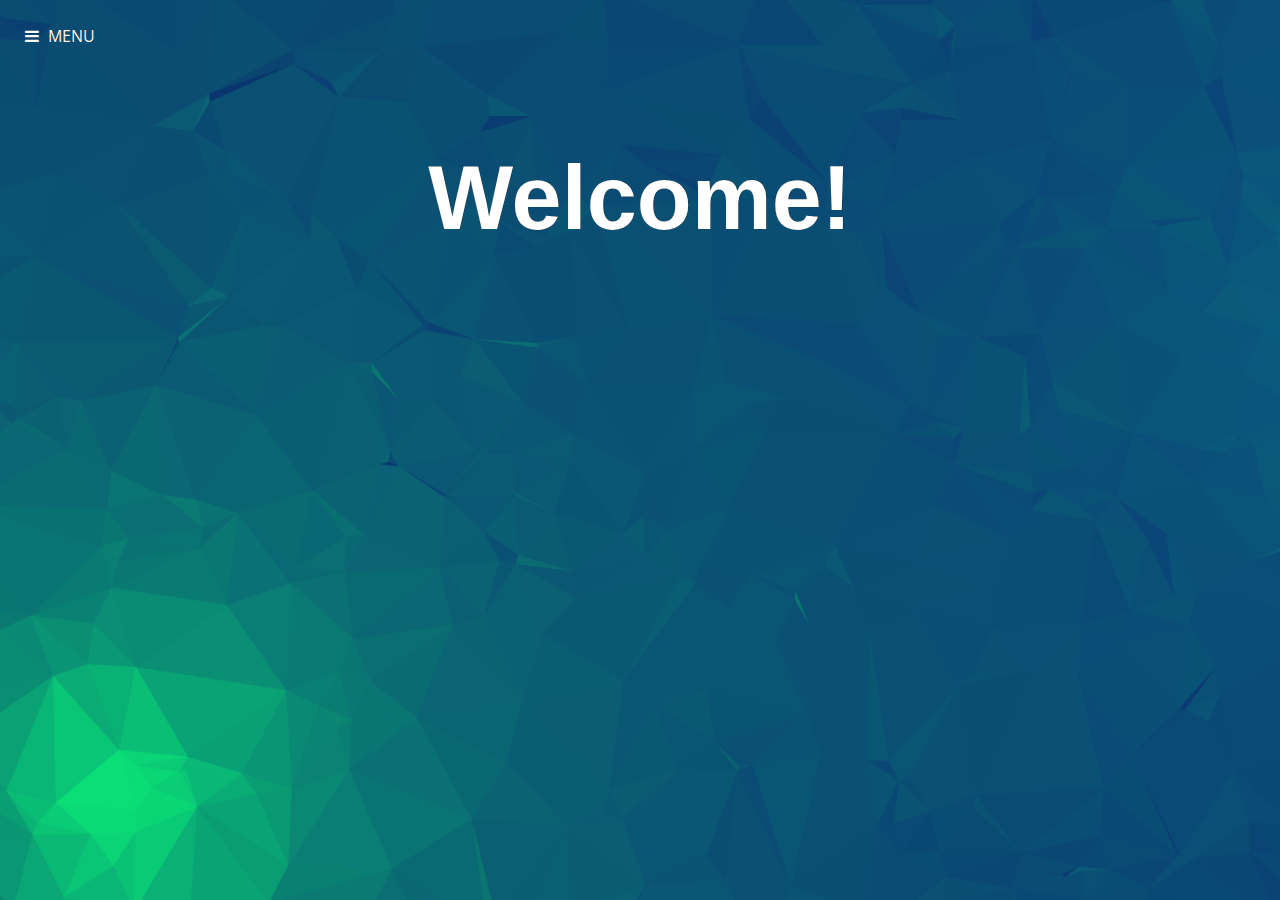
<file: index.html>
<html>
<head>
 <meta charset="utf-8">
 <meta name="viewport" content="width=device-width, initial-scale=1.0">
 <meta name="description" content="Wilfredo Mateo">
 <title>Wilfredo Mateo</title>

 <!-- Links -->
 <link rel="stylesheet" href="//maxcdn.bootstrapcdn.com/font-awesome/4.1.0/css/font-awesome.min.css" >
 <link rel="stylesheet" type="text/css" href="http://fonts.googleapis.com/css?family=Open+Sans:400;300">
 <link rel="stylesheet" href="css/style.css">
</head>

<body>
 <div class="menu">
 
<!-- Menu icon -->
<div class="icon-close">
 <img src="/pics/close.png">
</div>

<!-- Menu -->
 <ul>
  <li><a href="about.html">About</a></li>
  <li><a href="resume.html">Resume</a></li>
  <li><a href="contact.html">Contact</a></li>
 </ul>
</div>

<!-- Main body -->
<section class="jumbotron">
<div class="icon-menu">
 <i class="fa fa-bars"></i>
 Menu
</div>
<div class="container">
 <h2>Welcome!</h2>
</div>

<!-- Scripts -->
<script src="//ajax.googleapis.com/ajax/libs/jquery/1.11.1/jquery.min.js"></script>
<script src="/js/app.js"></script>

</section>
</body>
</html>
</file>
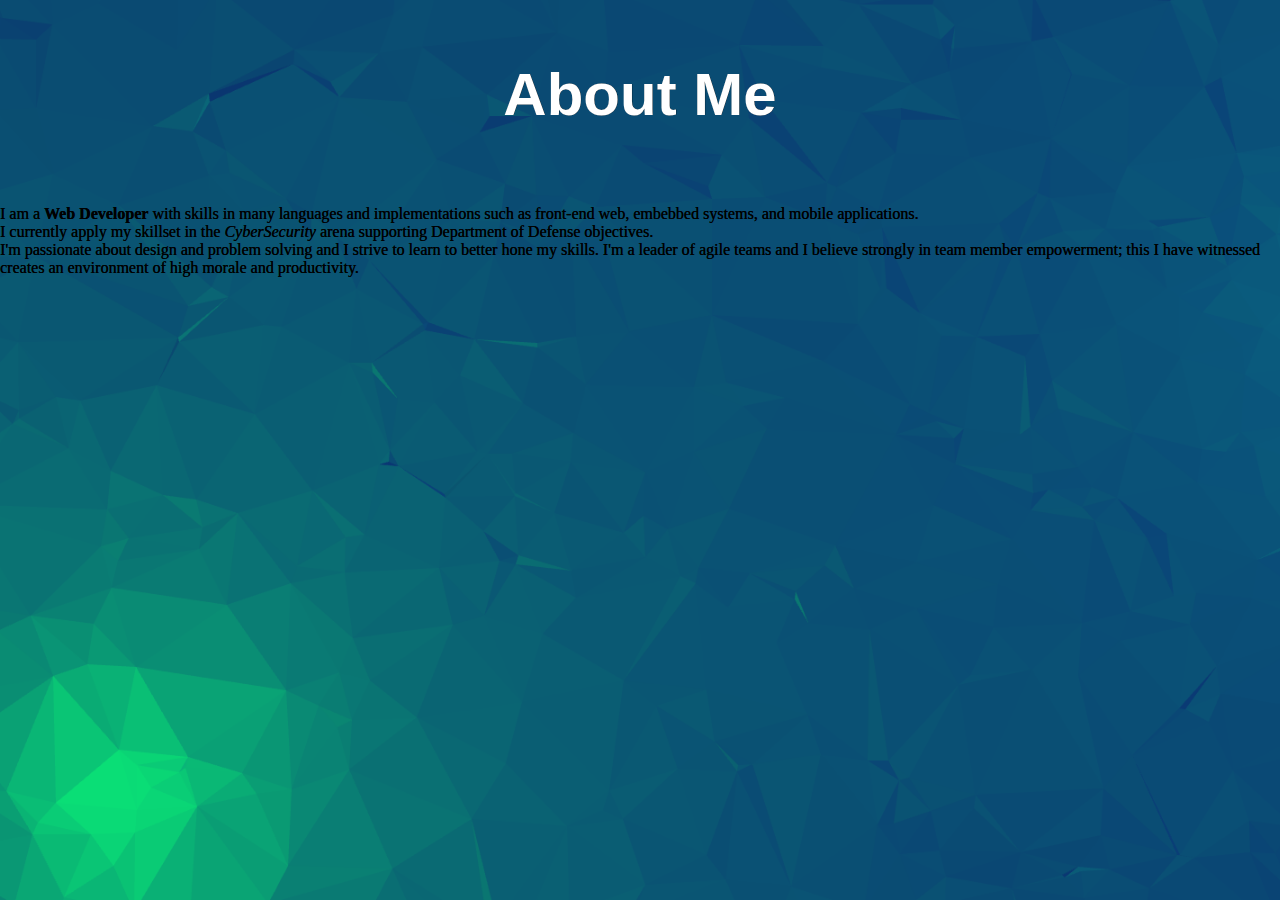
<file: about.html>
<html>  
<head>
 <meta charset="utf-8">
 <meta name="viewport" content="width=device-width, initial-scale=1.0">
 <meta name="description" content="Wilfredo Mateo">
 <title>About - Wilfredo Mateo</title>
 
 <!-- Links -->
 <link rel="stylesheet" href="//maxcdn.bootstrapcdn.com/font-awesome/4.1.0/css/font-awesome.min.css" >
 <link rel="stylesheet" type="text/css" href="http://fonts.googleapis.com/css?family=Open+Sans:400;300">
 <link rel="stylesheet" href="css/style.css">

</head>

<body>
<section class="jumbotron">
<div class="container">
<div class="row text-center">
 <p>About Me</p>
</div>
</div>
<p>I am a <strong>Web Developer</strong> with skills in many languages and implementations such as front-end web, 
  embebbed systems, and mobile applications.<br> I currently apply my skillset in the <em>CyberSecurity</em> arena supporting 
Department of Defense objectives.<br> I'm passionate about design and problem solving and I strive to learn to better
hone my skills. I'm a leader of agile teams and I believe strongly in team member empowerment; this I have witnessed creates
an environment of high morale and productivity.</p>

</section>
</body>
</html>
</file>
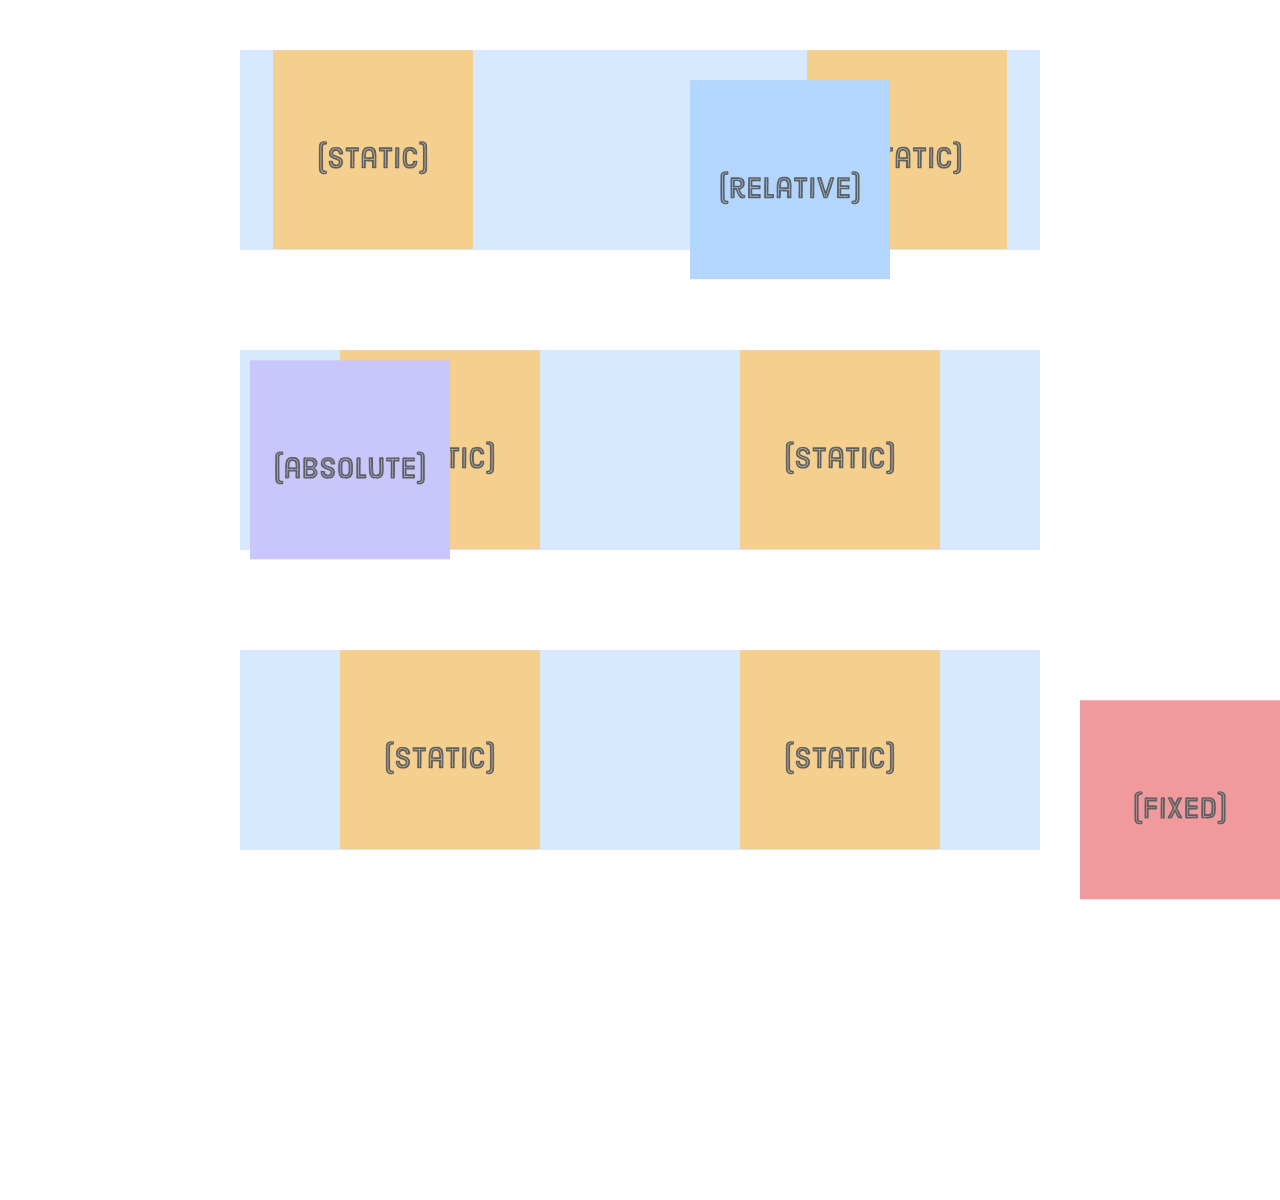
<file: adv-positioning.html>
<!DOCTYPE html>
<html>
    <head>
        <meta charset='UTF-8'/>
        <title>Positioning Is Easy!</title>
        <link href='css/adv-position-style.css' rel='stylesheet'/>
    </head>
    <body>
        <div class='container'>
            <div class='example relative'>
                <div class='item'><img src='pics/static.svg'/></div>
                <div class='item item-relative'><img src='pics/relative.svg'/></div>
                <div class='item'><img src='pics/static.svg'/></div>
            </div>
        </div>
        <div class='container'>
            <div class='example absolute'>
                <div class='item'><img src='pics/static.svg'/></div>
                <div class='item item-absolute'><img src='pics/absolute.svg'/></div>
                <div class='item'><img src='pics/static.svg'/></div>
            </div>
        </div>
        <div class='container'>
            <div class='example fixed'>
                <div class='item'><img src='pics/static.svg'/></div>
                <div class='item item-fixed'><img src='pics/fixed.svg'/></div>
                <div class='item'><img src='pics/static.svg'/></div>
            </div>
        </div>
        <script>
            var left = 0;

            function frame() {
                var element = document.querySelector('.item-relative');
                left += 2;
                element.style.left = left + 'px';
                if (left >=300) {
                    clearInterval(id)
                }
            }

            var id = setInterval(frame, 10)
        </script>
    </body>
</html>
</file>
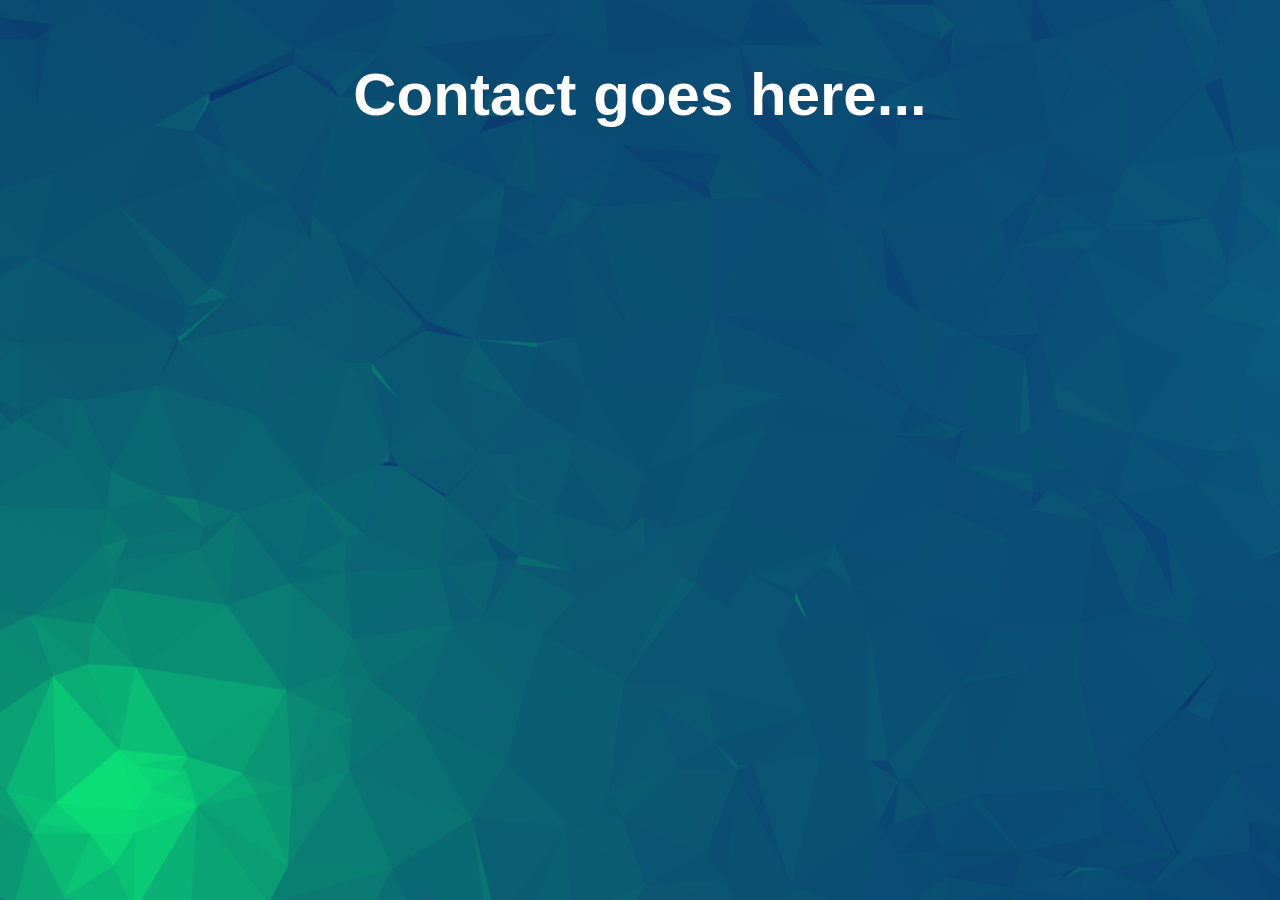
<file: contact.html>
<html>
  <head>
    <meta charset="utf-8">
    <meta name="viewport" content="width=device-width, initial-scale=1.0">
    <meta name="description" content="Wilfredo Mateo">
    <title>Wilfredo Mateo - Contact</title>
    <link rel="stylesheet" href="//maxcdn.bootstrapcdn.com/font-awesome/4.1.0/css/font-awesome.min.css" >
    <link rel="stylesheet" type="text/css" href="http://fonts.googleapis.com/css?family=Open+Sans:400;300">
    <link rel="stylesheet" href="css/style.css">

  </head>
    <body>
	<section class="jumbotron">
        	<div class="container">
          		<div class="row text-center">
            		<p>Contact goes here...</p>
          		</div>
        	</div>
      	</section>
    </body>
 </html>
</file>
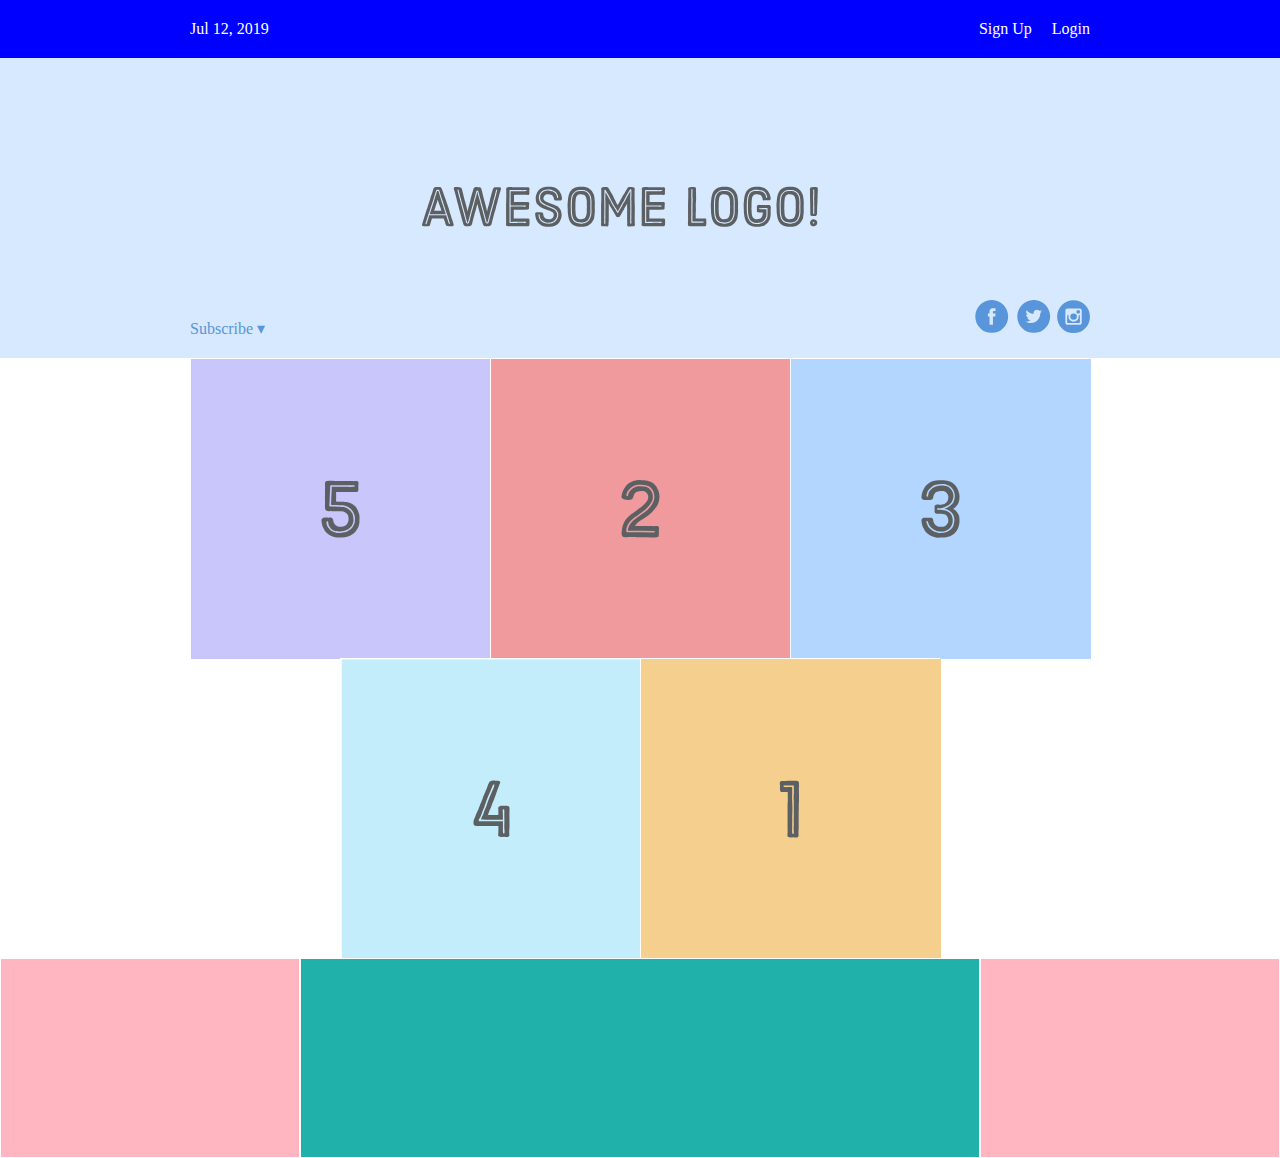
<file: flexbox.html>
<!DOCTYPE html>
<html lang='en'>
    <head>
        <meta charset="UTF-8"/>
        <title>Flexing With Flexbox</title>
        <link rel='stylesheet' href='css/flexstyle.css'/>
    </head>
    <body>
        <div class='menu-container'>
            <div class='menu'>
                <div class='date'>Jul 12, 2019</div>
                <div class='signup'>Sign Up</div>
                <div class='login'>Login</div>
            </div>  
        </div>
        <div class='header-container'>
            <div class='header'>
                <div class='subscribe'>Subscribe &#9662;</div>
                <div class='logo'><img src='pics/awesome-logo.svg'/></div>
                <div class='social'><img src='pics/social-icons.svg'/></div>
            </div>
        </div>
        <div class='photo-grid-container'>
            <div class='photo-grid'>
                <div class='photo-grid-item first-item'>
                    <img src='pics/one.svg'/>
                </div>
                <div class='photo-grid-item'>
                    <img src='pics/two.svg'/>
                </div>
                <div class='photo-grid-item'>
                    <img src='pics/three.svg'/>
                </div>
                <div class='photo-grid-item'>
                    <img src='pics/four.svg'/>
                </div>
                <div class='photo-grid-item last-item'>
                    <img src='pics/five.svg'/>
                </div>
            </div>
        </div>
        <div class='footer'>
            <div class='footer-item footer-one'></div>
            <div class='footer-item footer-two'></div>
            <div class='footer-item footer-three'></div>
        </div>
    </body>
</html>
</file>
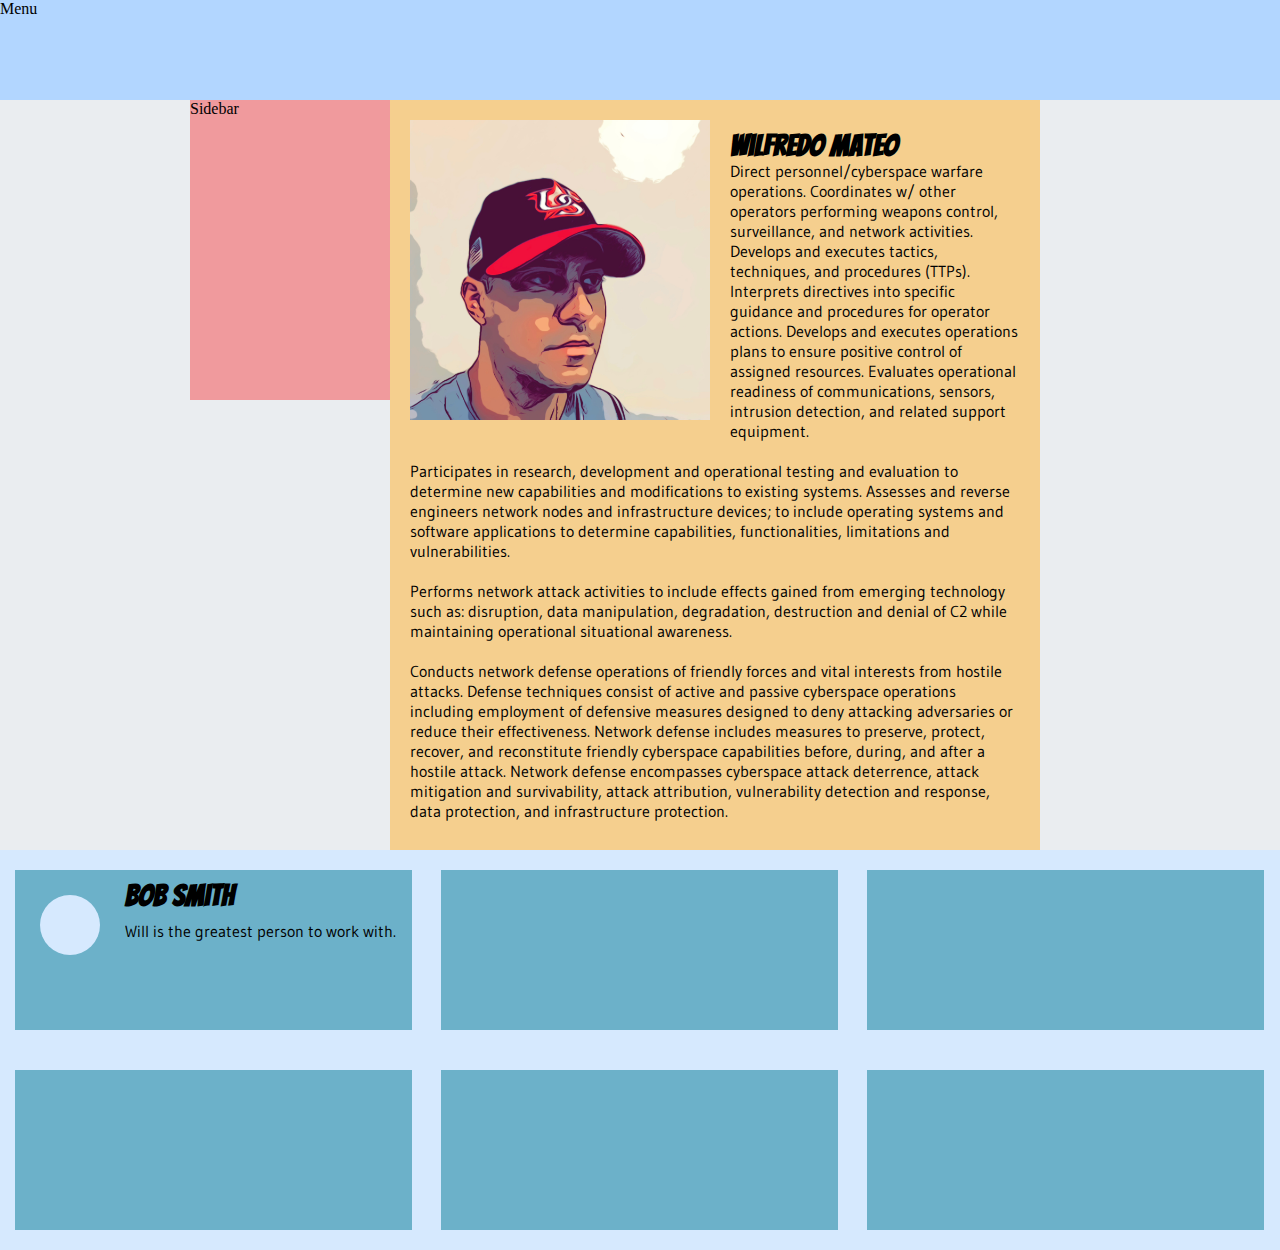
<file: floats.html>
<!DOCTYPE html>
<html lang="en">

<head>
    <meta charset="UTF-8"/>
    <title>Floats</title>
    <link href='https://fonts.googleapis.com/css?family=Bangers' rel='stylesheet'>
    <link href='https://fonts.googleapis.com/css?family=Gudea' rel='stylesheet'>
    <link rel='stylesheet' href='css/styleFloats.css'/>
</head>
<body>
    <div class='menu'>Menu</div>

    <div class='container'>
        <div class='page'>    
            <div class='sidebar'>Sidebar</div>

            <div class='content'>
                <img src="/pics/mateo.jpg" class="user-image"/>
                <h3 class='username'>Wilfredo Mateo</h3>
                <p>Direct personnel/cyberspace warfare operations. Coordinates w/ other operators performing weapons control, 
                surveillance, and network activities. Develops and executes tactics, techniques, and procedures (TTPs). 
                Interprets directives into specific guidance and procedures for operator actions. Develops and executes 
                operations plans to ensure positive control of assigned resources. Evaluates operational readiness of communications, 
                sensors, intrusion detection, and related support equipment.</p>

                <p>Participates in research, development and operational testing and evaluation to determine new capabilities and modifications 
                to existing systems. Assesses and reverse engineers network nodes and infrastructure devices; to include operating systems 
                and software applications to determine capabilities, functionalities, limitations and vulnerabilities.</p>

                <p>Performs network attack activities to include effects gained from emerging technology such as: disruption, data manipulation, 
                degradation, destruction and denial of C2 while maintaining operational situational awareness.</p>

                <p>Conducts network defense operations of friendly forces and vital interests from hostile attacks. Defense techniques 
                consist of active and passive cyberspace operations including employment of defensive measures designed to deny attacking 
                adversaries or reduce their effectiveness. Network defense includes measures to preserve, protect, recover, and reconstitute 
                friendly cyberspace capabilities before, during, and after a hostile attack. Network defense encompasses cyberspace attack 
                deterrence, attack mitigation and survivability, attack attribution, vulnerability detection and response, data protection, 
                and infrastructure protection.</p>
            </div>
        </div>
    </div>

    <div class='footer'>
        <div class='footer-item'>
            <div class='avatar'></div>
                <h3 class='username'>Bob Smith</h3>
                <p class='comment'>Will is the greatest person to work with.</p>
        </div>
        <div class='footer-item'></div>
        <div class='footer-item'></div>
        <div class='footer-item'></div>
        <div class='footer-item'></div>
        <div class='footer-item'></div>
    </div>
</body>
<html/>
</file>
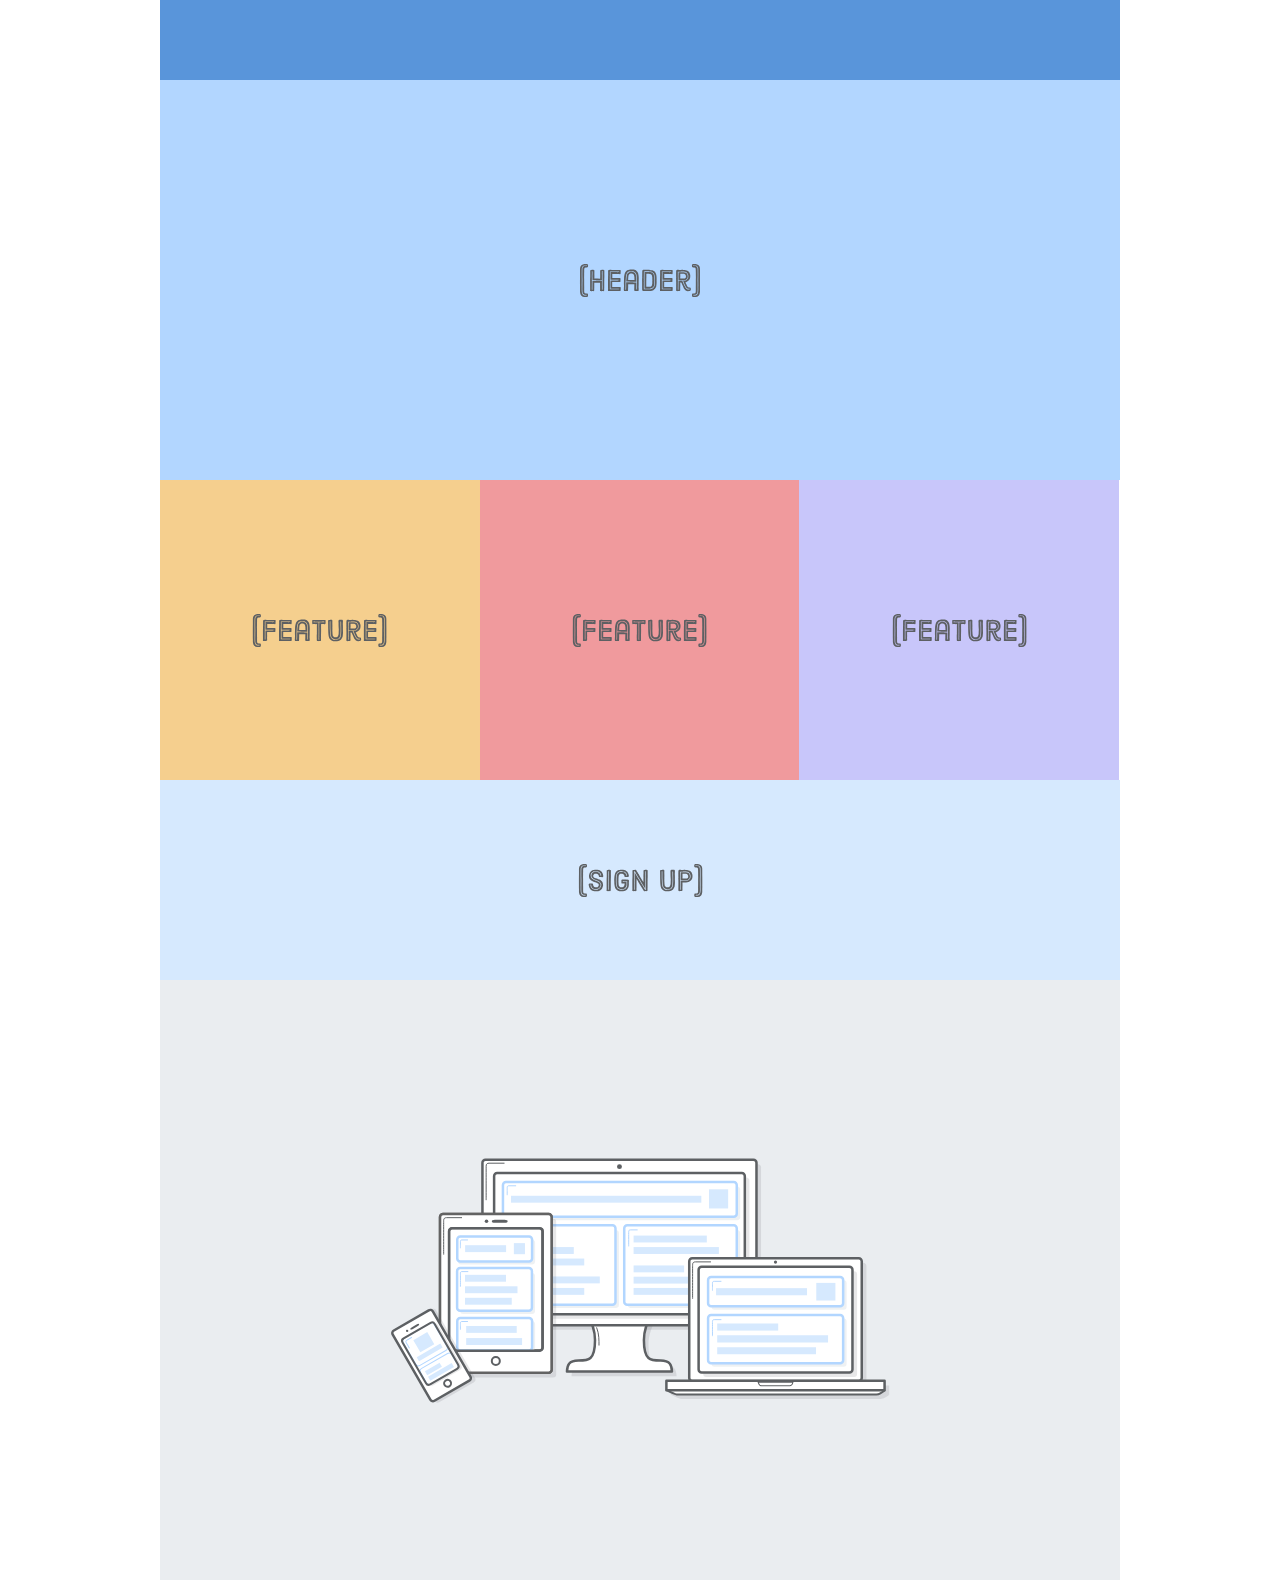
<file: responsive.html>
<!DOCTYPE html>
<html lang="en">
    <head>
        <meta charset="UTF-8"/>
        <meta name='viewport'
                content="width=device-width, initial-scale=1.0, maximum-scale=1.0"/>
        <title>Responsive Design</title>
        <link rel="stylesheet" href='css/responsive-style.css'/>
    </head>
    <body>
        <div class='page'>
            <div class='section menu'></div>
            <div class='section header'>
                <img src='pics/header.svg'/>
            </div>
            <div class='section content'>
                <img class='illustration' src='pics/illustration.svg'/>
            </div>
            <div class='section sign-up'>
                <img src='pics/sign-up.svg'/>
            </div>
            <div class='section feature-1'>
                <img src='pics/feature.svg'/>
            </div>
            <div class='section feature-2'>
                <img src='pics/feature.svg'/>
            </div>
            <div class='section feature-3'>
                <img src='pics/feature.svg'/>
            </div>
        </div>
    </body>
</html>
</file>
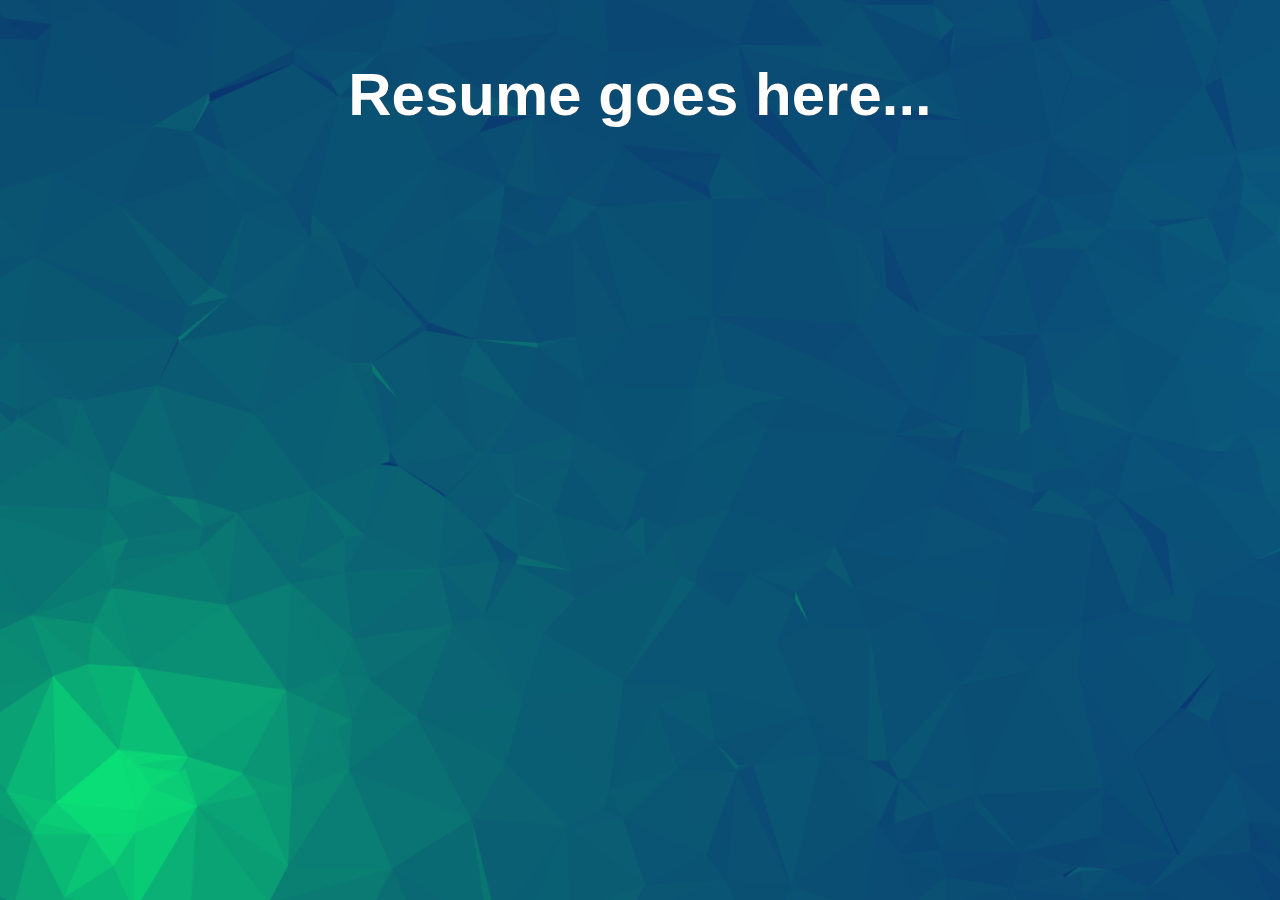
<file: resume.html>
<html>
  <head>
    <meta charset="utf-8">
    <meta name="viewport" content="width=device-width, initial-scale=1.0">
    <meta name="description" content="Wilfredo Mateo">
    <title>Wilfredo Mateo - Resume</title>
    <link rel="stylesheet" href="//maxcdn.bootstrapcdn.com/font-awesome/4.1.0/css/font-awesome.min.css" >
    <link rel="stylesheet" type="text/css" href="http://fonts.googleapis.com/css?family=Open+Sans:400;300">
    <link rel="stylesheet" href="css/style.css">

  </head>
  
  <body>
	<section class="jumbotron">
        	<div class="container">
          		<div class="row text-center">
            		<p>Resume goes here...</p>
          		</div>
        	</div>
      	</section>
  </body>

</html>
</file>
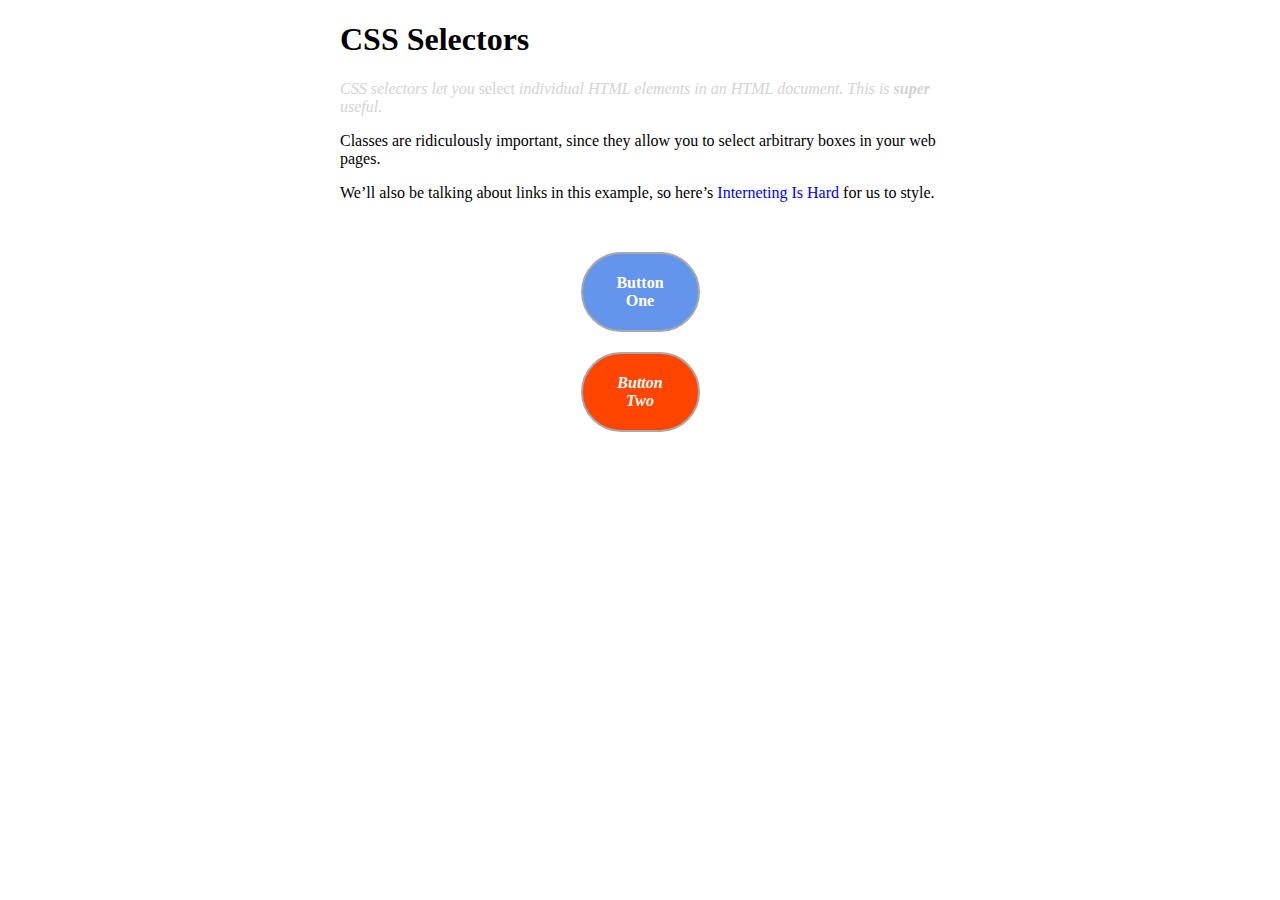
<file: selectors.html>
<!DOCTYPE html>
<html lang='en'>
<head>
    <meta charset='UTF-8'/>
    <title>CSS Selectors</title>
    <link rel='stylesheet' href='css/styles.css'/>
</head>
<body>
  <div class='page'>
    <h1>CSS Selectors</h1>

    <p class='first-of-type'>CSS selectors let you <em>select</em> individual HTML elements in an HTML
       document. This is <strong>super</strong> useful.</p>

    <p>Classes are ridiculously important, since they allow you to select
       arbitrary boxes in your web pages.</p>

    <p class='last-of-type'>We’ll also be talking about links in this example, so here’s
       <a href='https://internetingishard.com'>Interneting Is Hard</a> for us to
       style.</p>

    <a class='button' href='nowhere.html'>Button One</a>
    <a class='button call-to-action' href='nowhere.html'>Button Two</a>
  </div>
</body>
</html>
</file>
<file: css/style.css>
/* Initial body */
body {
  left: 0;
  margin: 0;
  overflow: hidden;
  position: relative;
}

/* Initial menu */
.menu {
  background: #202024;
  left: -285px;  /* start off behind the scenes */
  height: 100%;
  position: fixed;
  width: 285px;
}

/* Basic styling */

.jumbotron {
  background-image: url('/pics/background.png'); 
  height: 100%;
  -webkit-background-size: cover;
     -moz-background-size: cover;
       -o-background-size: cover;
          background-size: cover;
  text-shadow: 0.25px 0.25px 0.25px #000000;
}

.container {
  font-family: "Avant Garde", Avantgarde, "Century Gothic", CenturyGothic, "AppleGothic", sans-serif;
  display: flex;
  align-items: center;
  justify-content: center;
  font-size: 60px;
  font-weight: 700;
  color: #fff;
}

.menu ul {
  border-top: 1px solid #636366;
  list-style: none;
  margin: 0;
  padding: 0;
}

.menu li {
  border-bottom: 1px solid #636366;
  font-family: 'Open Sans', sans-serif;
  line-height: 45px;
  padding-bottom: 3px;
  padding-left: 20px;
  padding-top: 3px;
}

.menu a {
  color: #fff;
  font-size: 15px;
  text-decoration: none;
  text-transform: uppercase;
}

.icon-close {
  cursor: pointer;
  padding-left: 10px;
  padding-top: 10px;
  padding-bottom: 10px;
}

.icon-menu {
  color: #fff;
  cursor: pointer;
  font-family: 'Open Sans', sans-serif;
  font-size: 16px;
  padding-bottom: 25px;
  padding-left: 25px;
  padding-top: 25px;
  text-decoration: none;
  text-transform: uppercase;
}

.icon-menu i {
  margin-right: 5px;
}
</file>
<file: css/adv-position-style.css>
* {
    margin: 0;
    padding: 0;
    box-sizing: border-box;
}

body {
    height: 1200px;
}

.container {
    display: flex;
    justify-content: center;
}

.example {
    display: flex;
    justify-content: space-around;
    width: 800px;
    margin: 50px 0;
    background-color: #D6E9FE;
}

.item img {
    display: block;
}

.item-relative {
    position: relative;
    top: 30px;
    left: 30px;
}

.item-absolute {
    position: absolute;
    top: 10px;
    left: 10px;
}

.absolute {
    position: relative;
}

.item-fixed {
    position: fixed;
    bottom: 0;
    right: 0;
}
</file>
<file: css/flexstyle.css>
* {
    margin: 0;
    padding: 0;
    box-sizing: border-box;
}

.menu-container {
    color: #fff;
    background-color: blue;
    padding: 20px 0;
    display: flex;
    justify-content: center;
}

.menu {
    width: 900px;
    display: flex;
    justify-content: space-between;
}

.signup {
    margin-left: auto;
}

.login {
    margin-left: 20px;
}

.header-container {
    color: #5995DA;
    background-color: #D6E9FE;
    display: flex;
    justify-content: center;
}

.header {
    width: 900px;
    height: 300px;
    display: flex;
    justify-content: space-between;
    align-items: center;
}

.social,
.subscribe {
    align-self: flex-end;
    margin-bottom: 20px;
}

.photo-grid-container {
    display: flex;
    justify-content: center;
}

.photo-grid {
    width: 900px;
    display: flex;
    justify-content: center;
    flex-wrap: wrap;
    flex-direction: row;
    align-items: center;
}

.photo-grid-item {
    border: 1px solid white;
    width: 300px;
    height: 300px;
}

.first-item {
    order: 1;
}

.last-item {
    order: -1;
}

.footer {
    display: flex;
    justify-content: space-between;
}

.footer-item {
    border: 1px solid white;
    background-color: lightseagreen;
    height: 200px;
    flex: 1;
}

.footer-one,
.footer-three {
    background-color: lightpink;
    flex: initial;
    width: 300px;
}
</file>
<file: css/styleFloats.css>
* {
    margin: 0;
    padding: 0;
    box-sizing: border-box;
  }

.menu {
    height: 100px;
    background-color: #B2D6FF;    /* Medium blue */
  }
  
.sidebar {
    float: left;
    height: 300px;
    width: 200px;
    background-color: #F09A9D;    /* Red */
}
  
.content {
    float: left;
    width: 650px;
    height: 750px;
    background-color: #F5CF8E;    /* Yellow */
    padding: 20px;
}

.user-image {
    float: left;
    width: 300px;
    height: 300px;
    margin-right: 20px;
    margin-bottom: 20px;
}

p {
    margin-bottom: 20px;
    font-family: 'Gudea';
}
  
.footer {
    overflow: hidden;
    background-color: #D6E9FE;    /* Light blue */
}

.page {
    width: 900px;
    margin: 0 auto;
}

.container {
    overflow: hidden;
    background-color: #EAEDF0;
}

.footer-item {
    float: left;
    width: 31%;
    margin: 20px 1.15%;
    height: 160px;
    background-color: rgb(108, 177, 201);
}

.avatar {
    float: left;
    width: 60px;
    height: 60px;
    margin: 25px;
    border-radius: 40px;
    background-color: #D6E9FE;
}

.username {
    margin-top: 10px;
    font-family: 'Bangers';
    font-size: 30px;
}

.comment {
    margin: 10px;
    overflow: hidden;
}
</file>
<file: css/responsive-style.css>
/* Universal Selector */
* {
    margin: 0;
    padding: 0;
    box-sizing: border-box;
}

/* Base Styles */
.page {
    display: flex;
    flex-wrap: wrap;
}

.section {
    width: 100%;
    height: 300px;
    display: flex;
    justify-content: center;
    align-items: center;
}

.menu {
    background-color: #5995DA;
    height: 80px;
}

.header {
    background-color: #B2D6FF;
}

.content {
    background-color: #EAEDF0;
    height: 600px;
}

.sign-up {
    background-color: #D6E9FE;
}

.feature-1 {
    background-color: #F5CF8E;
}

.feature-2 {
    background-color: #F09A9D;
}

.feature-3 {
    background-color: #C8C6FA;
}


/* Mobile Styles */
@media only screen and (max-width: 400px) {
    body {
        background-color: red;
    }
}

/* Tablet Styles */
@media only screen and (min-width: 401px) and (max-width: 960px) {
    .sign-up,
    .feature-1,
    .feature-2,
    .feature-3 {
        width: 50%;
    }
}

/* Desktop Styles */
@media only screen and (min-width: 961px) {
    .page {
        width: 960px;
        margin: 0 auto;
    }
    .feature-1,
    .feature-2, 
    .feature-3 {
        width: 33.3%;
    }
    .header {
        height: 400px;
    }
    .sign-up {
        height: 200px;
        order: 1;
    }
    .content {
        order: 2;
    }
}
</file>
<file: css/styles.css>
/* Paragraph Styles */
p:first-of-type {
    color: lightgrey;
    font-style: italic;
}

p:first-of-type em {
    font-style: normal;
}

p:last-of-type {
    margin-bottom: 50px;
}

/* Button Styles */
.button:link,
.button:visited {
    display: block;
    text-decoration: none;

    color: white;
    background-color: cornflowerblue;
    font-weight: bold;
    padding: 20px;
    text-align: center;
    border: 2px solid darkgray;
    border-radius: 100px;

    width: 75px;
    margin: 20px auto;

}

.button:hover, 
.button:visited:hover {
    color: white;
    background-color: lightblue;
}

.button:active,
.button:visited:active {
    color: white;
    background-color: blue;
}

.call-to-action:link,
.call-to-action:visited {
    font-style: italic;
    background-color: orangered;
}

.call-to-action:hover,
.call-to-action:visited:hover {
    background-color: lightcoral;
}

.call-to-action:active,
.call-to-action:visited:active {
    background-color: yellowgreen;
}

/* Link Styles */
a:link {
    color: blue;
    text-decoration: none;
}

a:visited:hover {
    color: orange;
}

a:visited:active {
    color: red;
}

/* Page Width Style */
.page {
    width: 600px;
    margin: 0 auto; 
}
</file>
